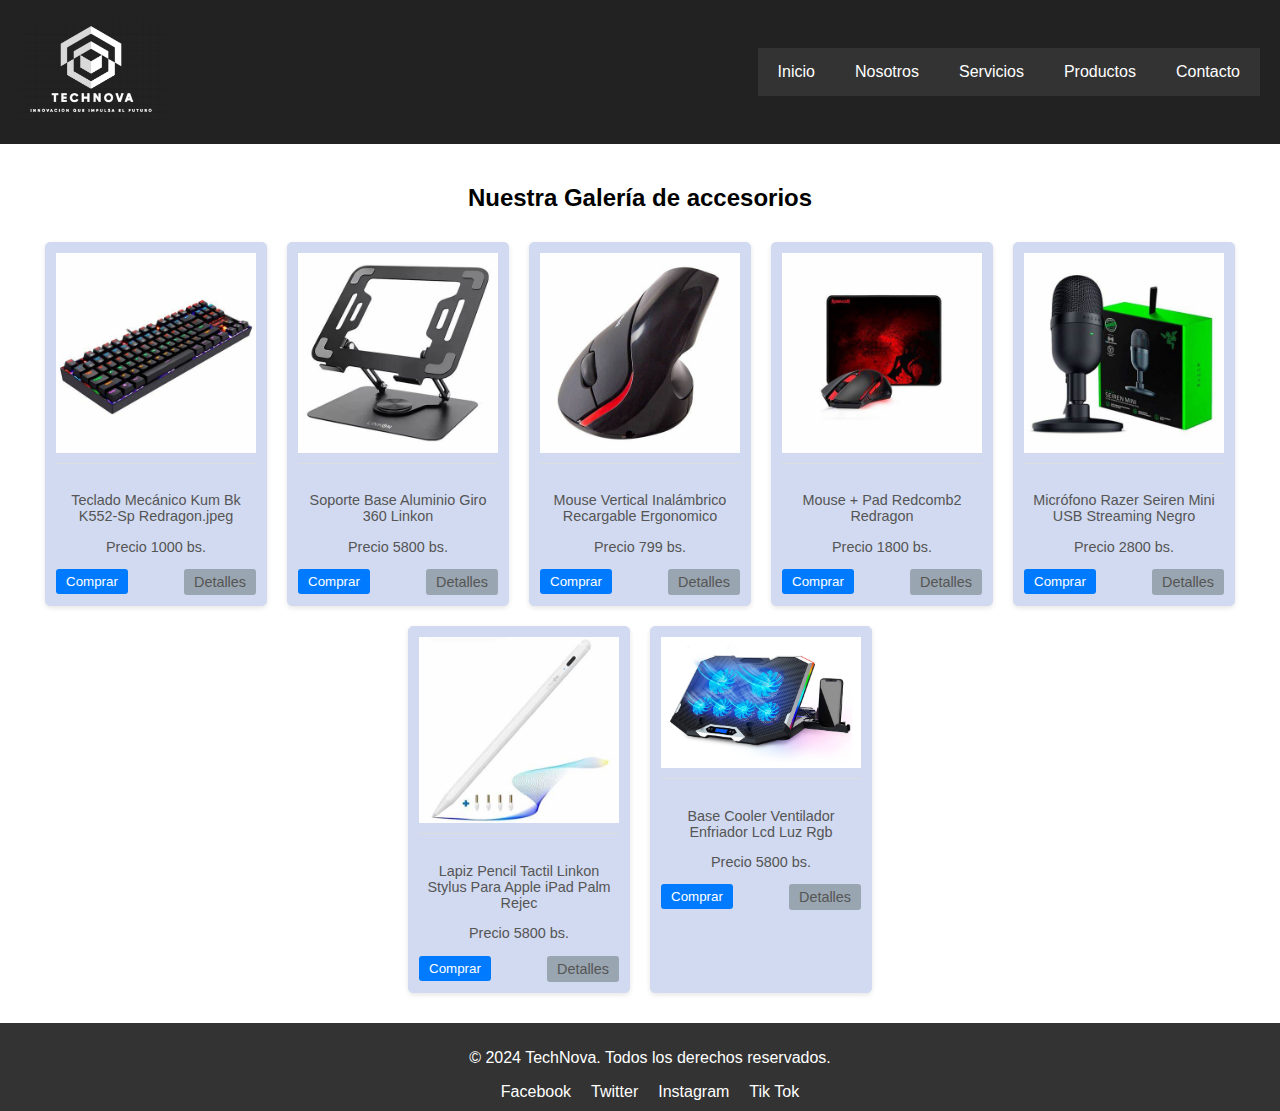
<file: paginas web/accesorios.html>
<!DOCTYPE html>
<html lang="en">
<head>
    <meta charset="UTF-8">
    <meta name="viewport" content="width=device-width, initial-scale=1.0">
    <title>TechNova</title>
    <link rel="stylesheet" href="accesorios.css">
</head>
<body>
    <header>
        <div class="logo">
            <img src="../nuevo_logo.PNG" alt="TechNova">
        </div>
        <nav>
            <ul class="menu">
                <li><a href="../index.html">Inicio</a></li>
                <li><a href="sobrenosotros.html">Nosotros</a></li>
                <li><a href="servicios.html">Servicios</a></li>
                <li><a href="productos.html">Productos</a>
                    <ul class="submenu">
                        <li><a href="tablets.html">tablets</a></li>
                        <li><a href="accesorios.html">Accesorios</a></li>
                    </ul>
                </li>
                <li><a href="contacto.html">Contacto</a></li>
            </ul>
        </nav>
    </header>

    <section id="accesorios">
        <h2>Nuestra Galería de accesorios</h2>
        <div class="accesorios-container">
            <div class="accesorios-item">
                <a href="../paginas web/carrito.html">
                    <img src="../producto accesorios/Teclado Mecánico Kum Bk K552-Sp Redragon.jpeg" alt="Proyecto 1">
                    <figcaption>
                        <p>Teclado Mecánico Kum Bk K552-Sp Redragon.jpeg</p>
                        <p>Precio 1000 bs.</p>
                        <div class="buttons">
                            <button class="buy-btn">Comprar</button>
                            <a href="detalle1.html" class="details-btn">Detalles</a>
                        </div>
                    </figcaption>
                </a>
            </div>
            <div class="accesorios-item">
                <a href="../paginas web/carrito.html">
                    <img src="../producto accesorios/Soporte Base Aluminio Para Notebook Macbook Giro 360 Linkon.jpeg" alt="Proyecto 2">
                    <figcaption>
                        <p>Soporte Base Aluminio Giro 360 Linkon</p>
                        <p>Precio 5800 bs.</p>
                        <div class="buttons">
                            <button class="buy-btn">Comprar</button>
                            <a href="detalle2.html" class="details-btn">Detalles</a>
                        </div>
                    </figcaption>
                </a>
            </div>
            <div class="accesorios-item">
                <a href="../paginas web/carrito.html">
                    <img src="../producto accesorios/Mouse Vertical Inalámbrico Recargable Ergonomico.jpeg" alt="Proyecto 3">
                    <figcaption>
                        <p>Mouse Vertical Inalámbrico Recargable Ergonomico</p>
                        <p>Precio 799 bs.</p>
                        <div class="buttons">
                            <button class="buy-btn">Comprar</button>
                            <a href="detalle3.html" class="details-btn">Detalles</a>
                        </div>
                    </figcaption>
                </a>
            </div>
            <div class="accesorios-item">
                <a href="../paginas web/carrito.html">
                    <img src="../producto accesorios/Mouse + Pad Redcomb2 Redragon.jpeg" alt="Proyecto 4">
                    <figcaption>
                        <p>Mouse + Pad Redcomb2 Redragon</p>
                        <p>Precio 1800 bs.</p>
                        <div class="buttons">
                            <button class="buy-btn">Comprar</button>
                            <a href="detalle4.html" class="details-btn">Detalles</a>
                        </div>
                    </figcaption>
                </a>
            </div>
            <div class="accesorios-item">
                <a href="../paginas web/carrito.html">
                    <img src="../producto accesorios/Micrófono Razer Seiren Mini USB Streaming Negro.jpeg" alt="Proyecto 5">
                    <figcaption>
                        <p>Micrófono Razer Seiren Mini USB Streaming Negro</p>
                        <p>Precio 2800 bs.</p>
                        <div class="buttons">
                            <button class="buy-btn">Comprar</button>
                            <a href="detalle5.html" class="details-btn">Detalles</a>
                        </div>
                    </figcaption>
                </a>
            </div>
            <div class="accesorios-item">
                <a href="../paginas web/carrito.html">
                    <img src="../producto accesorios/Lapiz Pencil Tactil Linkon Stylus Para Apple iPad Palm Rejec.jpeg" alt="Proyecto 6">
                    <figcaption>
                        <p>Lapiz Pencil Tactil Linkon Stylus Para Apple iPad Palm Rejec</p>
                        <p>Precio 5800 bs.</p>
                        <div class="buttons">
                            <button class="buy-btn">Comprar</button>
                            <a href="detalle6.html" class="details-btn">Detalles</a>
                        </div>
                    </figcaption>
                </a>
            </div>
            <div class="accesorios-item">
                <a href="../paginas web/carrito.html">
                    <img src="../producto accesorios/Base Cooler 6 Ventiladores Enfriador Notebook Lcd Luz Rgb.jpg" alt="Proyecto 7">
                    <figcaption>
                        <p>Base Cooler Ventilador Enfriador Lcd Luz Rgb</p>
                        <p>Precio 5800 bs.</p>
                        <div class="buttons">
                            <button class="buy-btn">Comprar</button>
                            <a href="detalle7.html" class="details-btn">Detalles</a>
                        </div>
                    </figcaption>
                </a>
            </div>
        </div>
    </section>
    <footer>
        <p>&copy; 2024 TechNova. Todos los derechos reservados.</p>
        <ul class="social">
            <li><a href="https://www.facebook.com/profile.php?id=100082030936928">Facebook</a></li>
            <li><a href="https://x.com/TechNova2024">Twitter</a></li>
            <li><a href="https://www.instagram.com/brian_c_v/?hl=es">Instagram</a></li>
            <li><a href="https://www.tiktok.com/@c_brian_v?_t=8qmnLNwRTj4&_r=1">Tik Tok</a></li>
        </ul>
    </footer>
    
</body>
</html>
</file>
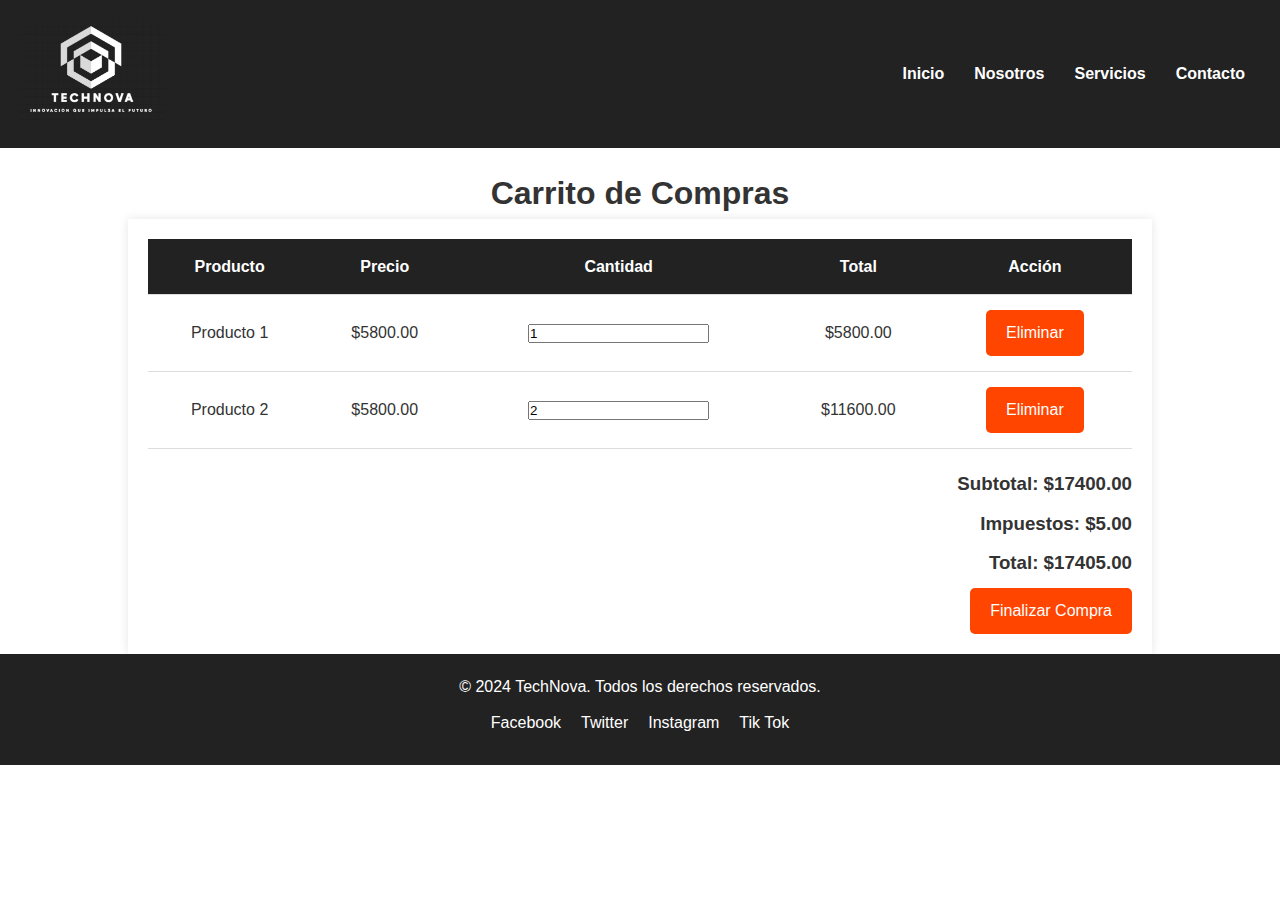
<file: paginas web/carrito.html>
<!DOCTYPE html>
<html lang="es">
<head>
    <meta charset="UTF-8">
    <meta name="viewport" content="width=device-width, initial-scale=1.0">
    <title>TechNova</title>
    <link rel="stylesheet" href="carrito.css">
</head>
<body>
    <!-- Header -->
    <header>
        <div class="logo">
            <img src="../nuevo_logo.PNG" alt="TechNova">
        </div>
        <nav>
            <ul>
                <li><a href="../index.html">Inicio</a></li>
                <li><a href="sobrenosotros.html">Nosotros</a></li>
                <li><a href="servicios.html">Servicios</a></li>
                <li><a href="contacto.html">Contacto</a></li>
            </ul>
        </nav>
    </header>

    <h1>Carrito de Compras</h1>

    <div class="container">
        <!-- Tabla con los productos agregados al carrito -->
        <table>
            <thead>
                <tr>
                    <th>Producto</th>
                    <th>Precio</th>
                    <th>Cantidad</th>
                    <th>Total</th>
                    <th>Acción</th>
                </tr>
            </thead>
            <tbody>
                <tr>
                    <td>Producto 1</td>
                    <td>$5800.00</td>
                    <td>
                        <input type="number" value="1" min="1">
                    </td>
                    <td>$5800.00</td>
                    <td><a href="#" class="button remove">Eliminar</a></td>
                </tr>
                <tr>
                    <td>Producto 2</td>
                    <td>$5800.00</td>
                    <td>
                        <input type="number" value="2" min="1">
                    </td>
                    <td>$11600.00</td>
                    <td><a href="#" class="button remove">Eliminar</a></td>
                </tr>
                <!-- Se pueden agregar más filas según los productos en el carrito -->
            </tbody>
        </table>

        <!-- Resumen total de la compra -->
        <div class="summary">
            <h3>Subtotal: $17400.00</h3>
            <h3>Impuestos: $5.00</h3>
            <h3>Total: $17405.00</h3>
            <a href="#" class="button">Finalizar Compra</a>
        </div>
    </div>

    
    <!-- Footer -->
    <footer>
        <p>&copy; 2024 TechNova. Todos los derechos reservados.</p>
        <ul class="social">
            <li><a href="https://www.facebook.com/profile.php?id=100082030936928">Facebook</a></li>
            <li><a href="https://x.com/TechNova2024">Twitter</a></li>
            <li><a href="https://www.instagram.com/brian_c_v/?hl=es">Instagram</a></li>
            <li><a href="https://www.tiktok.com/@c_brian_v?_t=8qmnLNwRTj4&_r=1">Tik Tok</a></li>
        </ul>
    </footer>

</body>
</html>
</file>
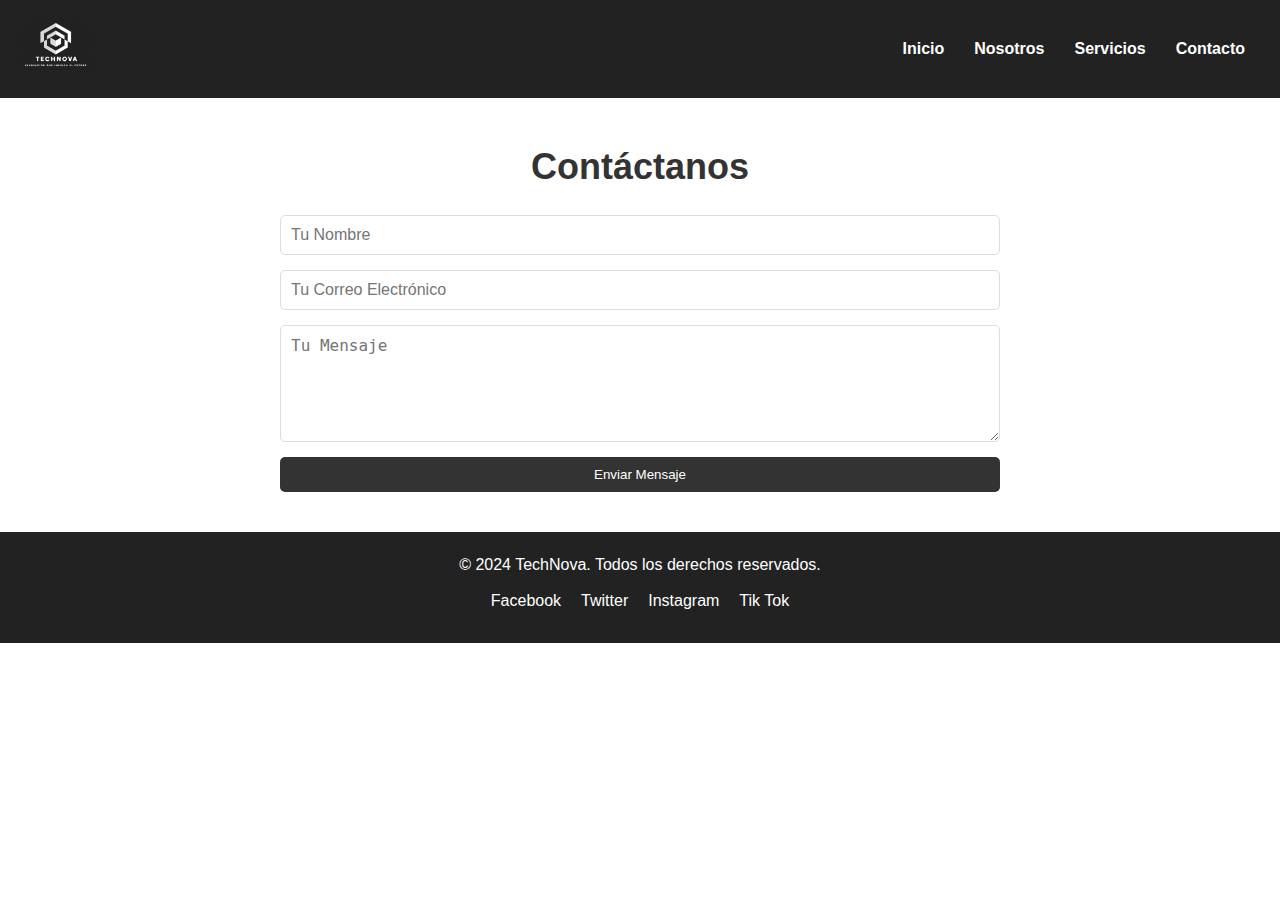
<file: paginas web/contacto.html>
<!DOCTYPE html>
<html lang="es">
<head>
    <meta charset="UTF-8">
    <meta name="viewport" content="width=device-width, initial-scale=1.0">
    <title>TechNova</title>
    <link rel="stylesheet" href="contacto.css">
</head>
<body>
    <!-- Header -->
    <header>
        <div class="logo">
            <img src="../nuevo_logo.PNG" alt="TechNova">
        </div>
        <nav>
            <ul>
                <li><a href="../index.html">Inicio</a></li>
                <li><a href="sobrenosotros.html">Nosotros</a></li>
                <li><a href="servicios.html">Servicios</a></li>
                <li><a href="contacto.html">Contacto</a></li>
            </ul>
        </nav>
    </header>

     <!-- Formulario de contacto -->

     <section id="contact">
        <h2>Contáctanos</h2>
        <form id="contact-form">
            <input type="text" id="name" placeholder="Tu Nombre" required>
            <input type="email" id="email" placeholder="Tu Correo Electrónico" required>
            <textarea id="message" rows="5" placeholder="Tu Mensaje" required></textarea>
            <button type="submit">Enviar Mensaje</button>
        </form>
    </section>

   
    <!-- Footer -->
    <footer>
        <p>&copy; 2024 TechNova. Todos los derechos reservados.</p>
        <ul class="social">
            <li><a href="https://www.facebook.com/profile.php?id=100082030936928">Facebook</a></li>
            <li><a href="https://x.com/TechNova2024">Twitter</a></li>
            <li><a href="https://www.instagram.com/brian_c_v/?hl=es">Instagram</a></li>
            <li><a href="https://www.tiktok.com/@c_brian_v?_t=8qmnLNwRTj4&_r=1">Tik Tok</a></li>
        </ul>
    </footer>

    <!-- JavaScript para validación básica del formulario -->

    <script>
        document.getElementById('contact-form').addEventListener('submit', function(event) {
            var name = document.getElementById('name').value;
            var email = document.getElementById('email').value;
            var message = document.getElementById('message').value;

            if (name === '' || email === '' || message === '') {
                alert('Por favor, completa todos los campos.');
                event.preventDefault(); // Evita el envío si hay campos vacíos.
                } else {
                alert('Mensaje enviado correctamente. ¡Gracias por contactarnos!');
                }
        });
    </script>
</body>
</html>
</file>
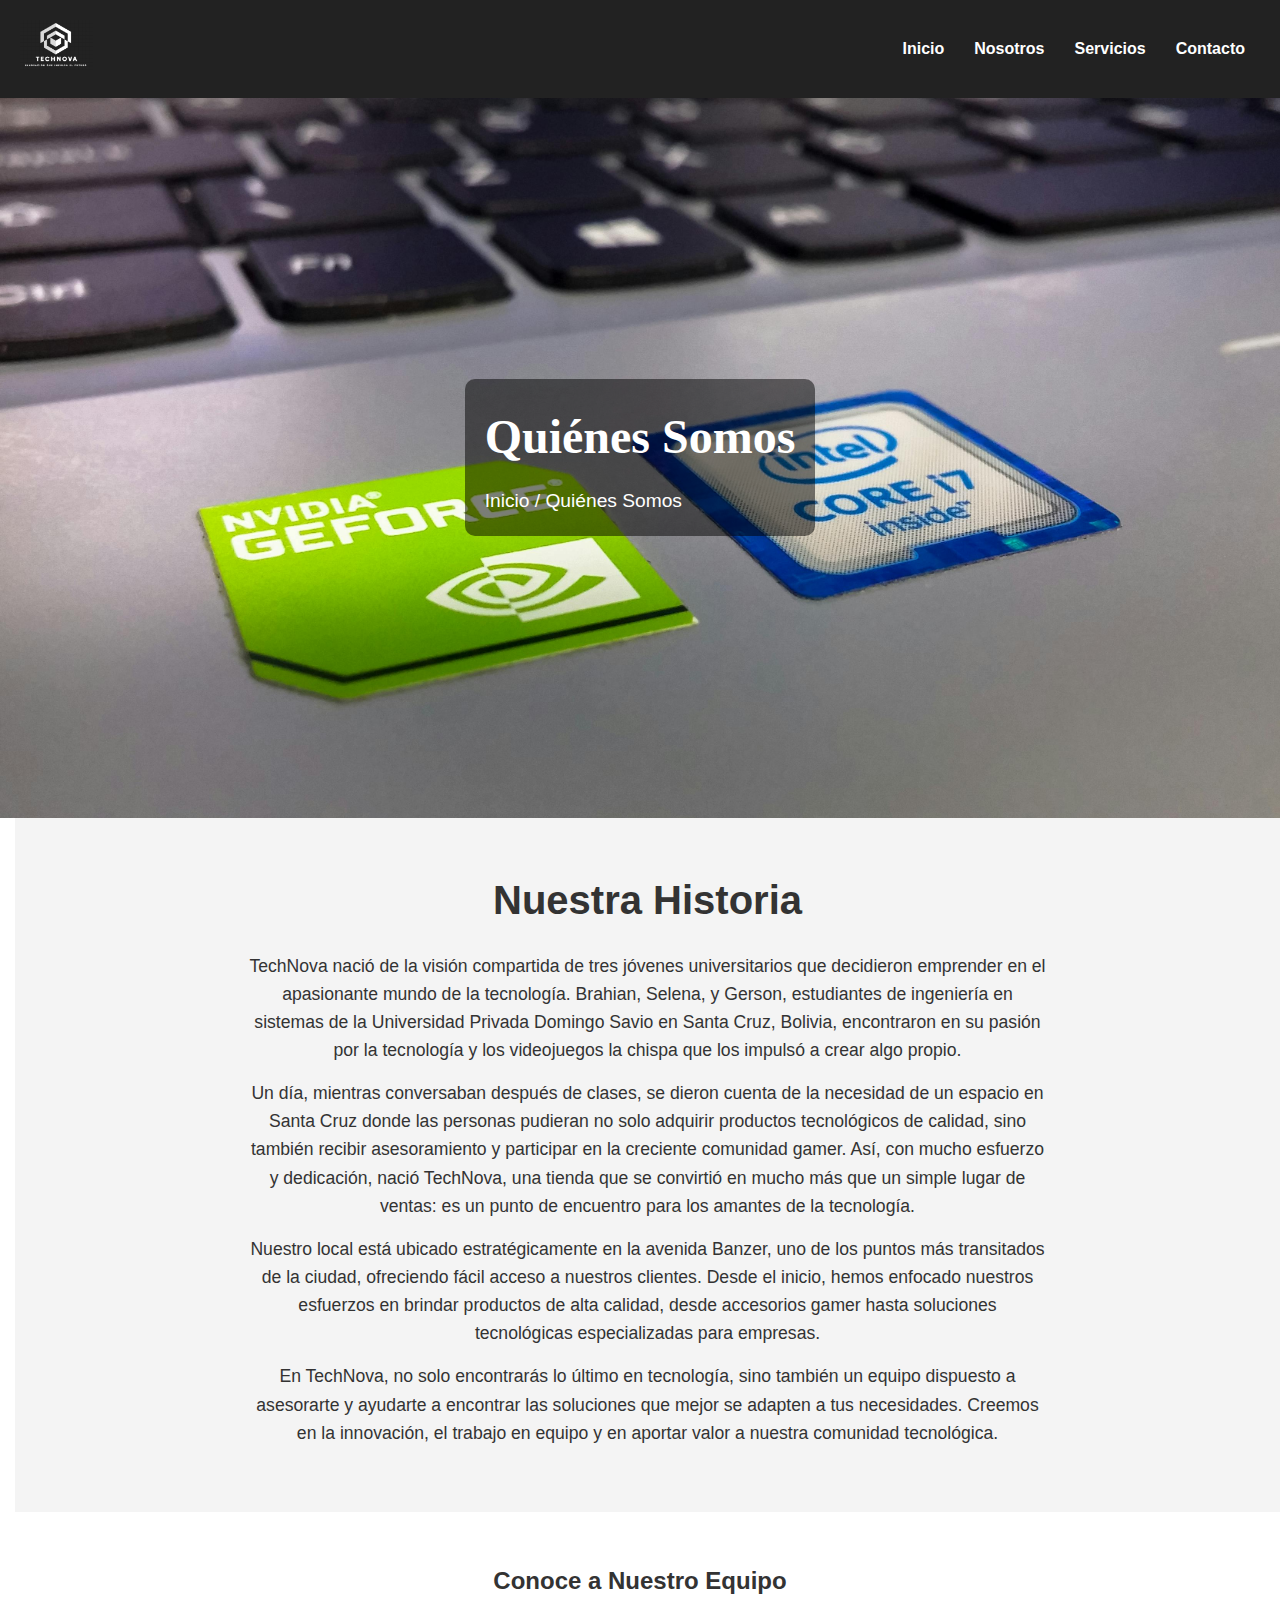
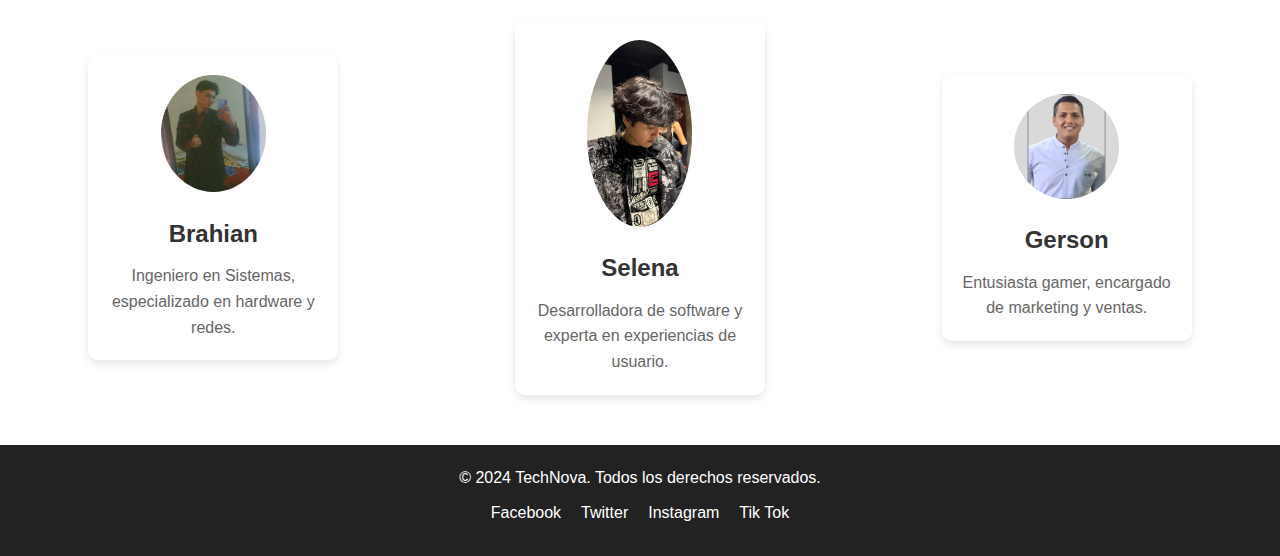
<file: paginas web/sobrenosotros.html>
<!DOCTYPE html>
<html lang="es">
<head>
    <meta charset="UTF-8">
    <meta name="viewport" content="width=device-width, initial-scale=1.0">
    <title>TechNova - Sobre Nosotros</title>
    <link rel="stylesheet" href="sobrenosotros.css"> <!-- Asegúrate de que esta ruta sea correcta -->
</head>
<body>
    <!-- Header -->
    <header>
        <div class="logo">
            <img src="../nuevo_logo.PNG" alt="TechNova"> <!-- Asegúrate de que esta ruta sea correcta -->
        </div>
        <nav>
            <ul>
                <li><a href="../index.html">Inicio</a></li> <!-- Ruta correcta para volver al inicio -->
                <li><a href="sobrenosotros.html">Nosotros</a></li>
                <li><a href="servicios.html">Servicios</a></li>
                <li><a href="contacto.html">Contacto</a></li>
            </ul>
        </nav>
    </header>

    <!-- Sección del encabezado con efecto parallax -->
    <section class="parallax">
        <div class="parallax-header">
            <div class="header-content">
                <h1 style="font-family: open sans, sans serif;">Quiénes Somos</h1>
                <p>Inicio / Quiénes Somos</p>
            </div>
        </div>
    </section>

    <!-- Contenido normal de la página -->
    <section class="contenido" style="position: relative; margin-left: 15px;">
        <h2>Nuestra Historia</h2>
        <p>TechNova nació de la visión compartida de tres jóvenes universitarios que decidieron emprender en el apasionante mundo de la tecnología. Brahian, Selena, y Gerson, estudiantes de ingeniería en sistemas de la Universidad Privada Domingo Savio en Santa Cruz, Bolivia, encontraron en su pasión por la tecnología y los videojuegos la chispa que los impulsó a crear algo propio.</p>
        <p>Un día, mientras conversaban después de clases, se dieron cuenta de la necesidad de un espacio en Santa Cruz donde las personas pudieran no solo adquirir productos tecnológicos de calidad, sino también recibir asesoramiento y participar en la creciente comunidad gamer. Así, con mucho esfuerzo y dedicación, nació TechNova, una tienda que se convirtió en mucho más que un simple lugar de ventas: es un punto de encuentro para los amantes de la tecnología.</p>
        <p>Nuestro local está ubicado estratégicamente en la avenida Banzer, uno de los puntos más transitados de la ciudad, ofreciendo fácil acceso a nuestros clientes. Desde el inicio, hemos enfocado nuestros esfuerzos en brindar productos de alta calidad, desde accesorios gamer hasta soluciones tecnológicas especializadas para empresas.</p>
        <p>En TechNova, no solo encontrarás lo último en tecnología, sino también un equipo dispuesto a asesorarte y ayudarte a encontrar las soluciones que mejor se adapten a tus necesidades. Creemos en la innovación, el trabajo en equipo y en aportar valor a nuestra comunidad tecnológica.</p>
    </section>

    <!-- Sección del equipo con animación de cuadros -->
    <section class="quienes-somos">
        <h2 style="text-align: center;">Conoce a Nuestro Equipo</h2>
        <div class="equipo">
            <!-- Primer integrante -->
            <div class="miembro">
                <img src="nosotros/brahian.jpeg" alt="Brahian - Co-fundador">
                <h3>Brahian</h3>
                <p>Ingeniero en Sistemas, especializado en hardware y redes.</p>
            </div>
            <!-- Segundo integrante -->
            <div class="miembro">
                <img src="nosotros/selena.jpeg" alt="Selena - Co-fundadora">
                <h3>Selena</h3>
                <p>Desarrolladora de software y experta en experiencias de usuario.</p>
            </div>
            <!-- Tercer integrante -->
            <div class="miembro">
                <img src="nosotros/gerson.jpeg" alt="Gerson - Co-fundador">
                <h3>Gerson</h3>
                <p>Entusiasta gamer, encargado de marketing y ventas.</p>
            </div>
        </div>
    </section>

   <!-- Footer -->
   <footer>
        <p>&copy; 2024 TechNova. Todos los derechos reservados.</p>
            <ul class="social">
                <li><a href="https://www.facebook.com/profile.php?id=100082030936928">Facebook</a></li>
            <li><a href="https://x.com/TechNova2024">Twitter</a></li>
            <li><a href="https://www.instagram.com/brian_c_v/?hl=es">Instagram</a></li>
            <li><a href="https://www.tiktok.com/@c_brian_v?_t=8qmnLNwRTj4&_r=1">Tik Tok</a></li>
            </ul>
    </footer>


</body>
</html>
</file>
<file: paginas web/accesorios.css>
body {
    font-family: Arial, sans-serif;
    margin: 0;
    padding: 0;
}

header {
    background: #222;
    color: #fff;
    display: flex;
    justify-content: space-between;
    align-items: center;
    padding: 20px;
}

.logo img {
    height: 100px;
}

nav ul {
    list-style: none;
    padding: 0;
    margin: 0;
    display: flex;
    justify-content: center;
    background-color: #333;
}

nav ul li {
    position: relative;
}

nav ul li a {
    display: block;
    color: white;
    padding: 15px 20px;
    text-decoration: none;
}

nav ul li a:hover {
    background-color: #111;
}

nav ul .submenu {
    display: none;
    position: absolute;
    top: 100%;
    left: 0;
    background-color: #333;
}

nav ul .submenu li {
    width: 200px;
}

nav ul li:hover .submenu {
    display: block;
}

nav ul .submenu li a {
    padding: 10px;
}

#accesorios {
    padding: 20px;
    text-align: center;
}

.accesorios-container {
    display: flex;
    flex-wrap: wrap;
    justify-content: center;
}

.accesorios-item {
    background-color: #d1daf0;
    border: 1px solid #d1daf0;
    border-radius: 5px;
    margin: 10px;
    padding: 10px;
    width: 200px; /* Ajusta el tamaño según tus necesidades */
    box-shadow: 0 2px 5px rgba(0, 0, 0, 0.1);
    transition: transform 0.2s, box-shadow 0.2s;
}

.accesorios-item:hover {
    transform: translateY(-10px); /* Sobresale cuando se pasa el mouse por encima */
    box-shadow: 0 4px 10px rgba(0, 0, 0, 0.2); /* Sombra más pronunciada */
}

.accesorios-item a {
    text-decoration: none;
    color: inherit; /* Mantiene el color del texto de la tarjeta */
}

.accesorios-item img {
    width: 100%;
    height: auto;
    border-bottom: 1px solid #ddd;
    padding-bottom: 10px;
    margin-bottom: 10px;
}

figcaption {
    font-size: 0.9em;
    color: #555;
}
.buttons {
    display: flex;
    justify-content: space-between;
    margin-top: 10px;
}

.buy-btn, .details-btn {
    padding: 5px 10px;
    border: none;
    border-radius: 3px;
    text-decoration: none;
    color: white;
    background-color: #007bff;
    cursor: pointer;
    transition: background-color 0.2s;
}

.buy-btn:hover, .details-btn:hover {
    background-color: #0056b3;
}

.details-btn {
    background-color: #99a5b0;
}

.details-btn:hover {
    background-color: #99a5b0;
}

footer {
    background-color: #333;
    color: white;
    text-align: center;
    padding: 10px;
    width: 100%;
}

footer .social {
    list-style: none;
    padding: 0;
    margin: 0;
    display: flex;
    justify-content: center;
}

footer .social li {
    margin: 0 10px;
}

footer .social a {
    color: white;
    text-decoration: none;
}
</file>
<file: paginas web/carrito.css>
/* General styles */
* {
    margin: 0;
    padding: 0;
    box-sizing: border-box;
}

body {
    font-family: Arial, sans-serif;
    line-height: 1.6;
    color: #333;
}

/* Header */
header {
    background: #222;
    color: #fff;
    display: flex;
    justify-content: space-between;
    align-items: center;
    padding: 20px;
}

.logo img {
    height: 100px;
}

nav ul {
    display: flex;
    list-style: none;
}

nav ul li {
    margin: 0 15px;
}

nav ul li a {
    color: #fff;
    text-decoration: none;
    font-weight: bold;
}

/*
body {
    font-family: Arial, sans-serif;
    margin: 0;
    padding: 0;
    background-color: #f4f4f4;
}    
*/

h1 {
    text-align: center;
    margin-top: 20px;
}

/* Estilos del contenedor principal */
.container {
    width: 80%;
    margin: 0 auto;
    padding: 20px;
    background-color: #fff;
    box-shadow: 0 0 10px rgba(0, 0, 0, 0.1);
}

/* Tabla del carrito */
table {
    width: 100%;
    border-collapse: collapse;
    margin-bottom: 20px;
}

table th, table td {
    padding: 15px;
    text-align: center;
    border-bottom: 1px solid #ddd;
}

table th {
    background-color: #222;
    color: white;
}

/* Botones de acción */
.button {
    background-color: #ff4500;
    color: white;
    padding: 10px 20px;
    border: none;
    border-radius: 5px;
    cursor: pointer;
    text-decoration: none;
    display: inline-block;
}

.button:hover {
    background-color: #222;
}

.remove {
    background-color: #ff4500;
}

.remove:hover {
    background-color: #c82333;
}

/* Resumen de la compra */
.summary {
    text-align: right;
    margin-top: 20px;
}

.summary h3 {
    margin: 10px 0;
}

/* Footer */
footer {
    background: #222;
    color: #fff;
    padding: 20px;
    text-align: center;
}

footer ul {
    list-style: none;
    display: flex;
    justify-content: center;
    margin: 10px 0;
}

footer ul li {
    margin: 0 10px;
}

footer ul li a {
    color: #fff;
    text-decoration: none;
}
</file>
<file: paginas web/contacto.css>
/* General styles */
* {
    margin: 0;
    padding: 0;
    box-sizing: border-box;
}

body {
    font-family: Arial, sans-serif;
    line-height: 1.6;
    color: #333;
}

/* Header */
header {
    background: #222;
    color: #fff;
    display: flex;
    justify-content: space-between;
    align-items: center;
    padding: 20px;
}

.logo img {
    height: 50px;
}

nav ul {
    display: flex;
    list-style: none;
}

nav ul li {
    margin: 0 15px;
}

nav ul li a {
    color: #fff;
    text-decoration: none;
    font-weight: bold;
}
/* Formulario de contacto */
section#contact {
    padding: 40px;
    background-color: #fff;
}
section#contact h2 {
    font-size: 36px;
    margin-bottom: 20px;
    text-align: center;
}
form {
    width: 60%;
    margin: 0 auto;
    display: flex;
    flex-direction: column;
}
form input, form textarea {
    padding: 10px;
    margin-bottom: 15px;
    font-size: 16px;
    border: 1px solid #ddd;
    border-radius: 5px;
}
form button {
    padding: 10px;
    background-color: #333;
    color: white;
    border: none;
    border-radius: 5px;
    cursor: pointer;
}

/* Footer */
footer {
    background: #222;
    color: #fff;
    padding: 20px;
    text-align: center;
}

footer ul {
    list-style: none;
    display: flex;
    justify-content: center;
    margin: 10px 0;
}

footer ul li {
    margin: 0 10px;
}

footer ul li a {
    color: #fff;
    text-decoration: none;
}
</file>
<file: paginas web/sobrenosotros.css>
/* General styles */
* {
    margin: 0;
    padding: 0;
    box-sizing: border-box;
}

body {
    font-family: Arial, sans-serif;
    line-height: 1.6;
    color: #333;
}

/* Header */
header {
    background: #222;
    color: #fff;
    display: flex;
    justify-content: space-between;
    align-items: center;
    padding: 20px;
}

.logo img {
    height: 50px;
}

nav ul {
    display: flex;
    list-style: none;
}

nav ul li {
    margin: 0 15px;
}

nav ul li a {
    color: #fff;
    text-decoration: none;
    font-weight: bold;
}


/* Estilo parallax */
.parallax {
    background-image: url('fondo/fondo2.jpeg');
    height: 80vh;
    background-attachment: fixed; /* Esto crea el efecto parallax */
    background-position: center;
    background-repeat: no-repeat;
    background-size: cover;
    position: relative;
    display: flex;
    justify-content: center;
    align-items: center;
    color: white;
}

.parallax-content {
    text-align: center;
    background: rgba(0, 0, 0, 0.5); /* Fondo oscuro semitransparente para el texto */
    padding: 20px;
    border-radius: 10px;
}

.header-content {
    background: rgba(0, 0, 0, 0.5); /* Fondo semitransparente */
    padding: 20px;
    border-radius: 10px;
}

.parallax-header h1 {
    font-size: 3rem;
    margin-bottom: 10px;
}

.parallax-header p {
    font-size: 1.2rem;
}

/* Sección de contenido */
.contenido {
    padding: 50px;
    background-color: #f4f4f4;
    text-align: center;
}

.contenido h2 {
    font-size: 2.5rem;
    margin-bottom: 20px;
}

.contenido p {
    font-size: 1.1rem;
    margin-bottom: 15px;
    max-width: 800px;
    margin: 0 auto 15px;
}

/* Estilo de los cuadros del equipo */
.quienes-somos {
    padding: 50px 0;
    text-align: center;
}

.equipo {
    display: flex;
    justify-content: space-around;
    align-items: center;
    margin-top: 20px;
}

.miembro {
    width: 250px;
    text-align: center;
    background-color: #fff;
    padding: 20px;
    border-radius: 10px;
    transition: transform 0.3s ease;
    box-shadow: 0 4px 8px rgba(0, 0, 0, 0.1);
}

.miembro:hover {
    transform: scale(1.1); /* Agranda el cuadro al pasar el ratón */
}

.miembro img {
    width: 100%;
    height: auto;
    border-radius: 50%;
    margin-bottom: 15px;
    max-width: 50%;
}

.miembro h3 {
    font-size: 1.5rem;
    color: #333;
    margin-bottom: 10px;
}

.miembro p {
    font-size: 1rem;
    color: #666;
}

/* FOOTER */

footer {
    background-color: #222;
    color: #fff;
    padding: 20px;
    text-align: center;
}

footer ul {
    list-style: none;
    display: flex;
    justify-content: center;
    margin: 10px 0;
}

footer ul li {
    margin: 0 10px;
}

footer ul li a {
    color: #fff;
    text-decoration: none;
}
</file>
